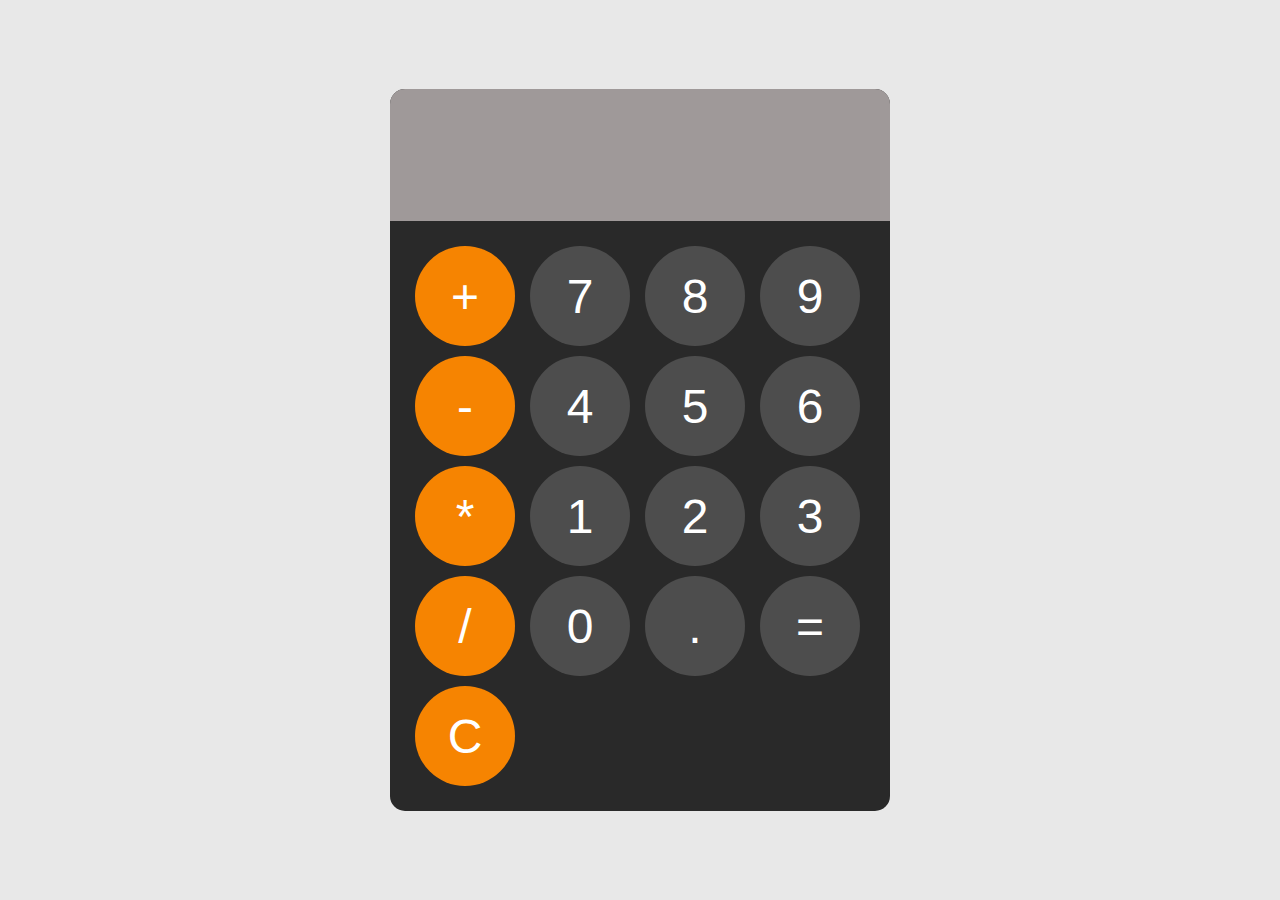
<file: Despliegue de aplicaciones cliente/Calculadora/index.html>
<!DOCTYPE html>
<html lang="es">
    <head>
        <meta charset="UTF-8">
        <title>Calculadora</title>
        <link rel="stylesheet" href="index.css">
    </head>
    <body>
        <div class="calculadora">
            <input readonly id="container">
            <div class="numeros">
                <button onclick="calcule('+')" class="btn">+</button>
                <button onclick="calcule('7')">7</button>
                <button onclick="calcule('8')">8</button>
                <button onclick="calcule('9')">9</button>
                <button onclick="calcule('-')" class="btn">-</button>
                <button onclick="calcule('4')">4</button>
                <button onclick="calcule('5')">5</button>
                <button onclick="calcule('6')">6</button>
                <button onclick="calcule('*')" class="btn">*</button>
                <button onclick="calcule('1')">1</button>
                <button onclick="calcule('2')">2</button>
                <button onclick="calcule('3')">3</button>
                <button onclick="calcule('/')" class="btn">/</button>
                <button onclick="calcule('8')">0</button>
                <button onclick="calcule('.')">.</button>
                <button onclick="resultado('=')">=</button>
                <button onclick="clearContainer()" class="btn">C</button>

            </div>
        </div>
    <script src="index.js"></script>
    </body>
</html>
</file>
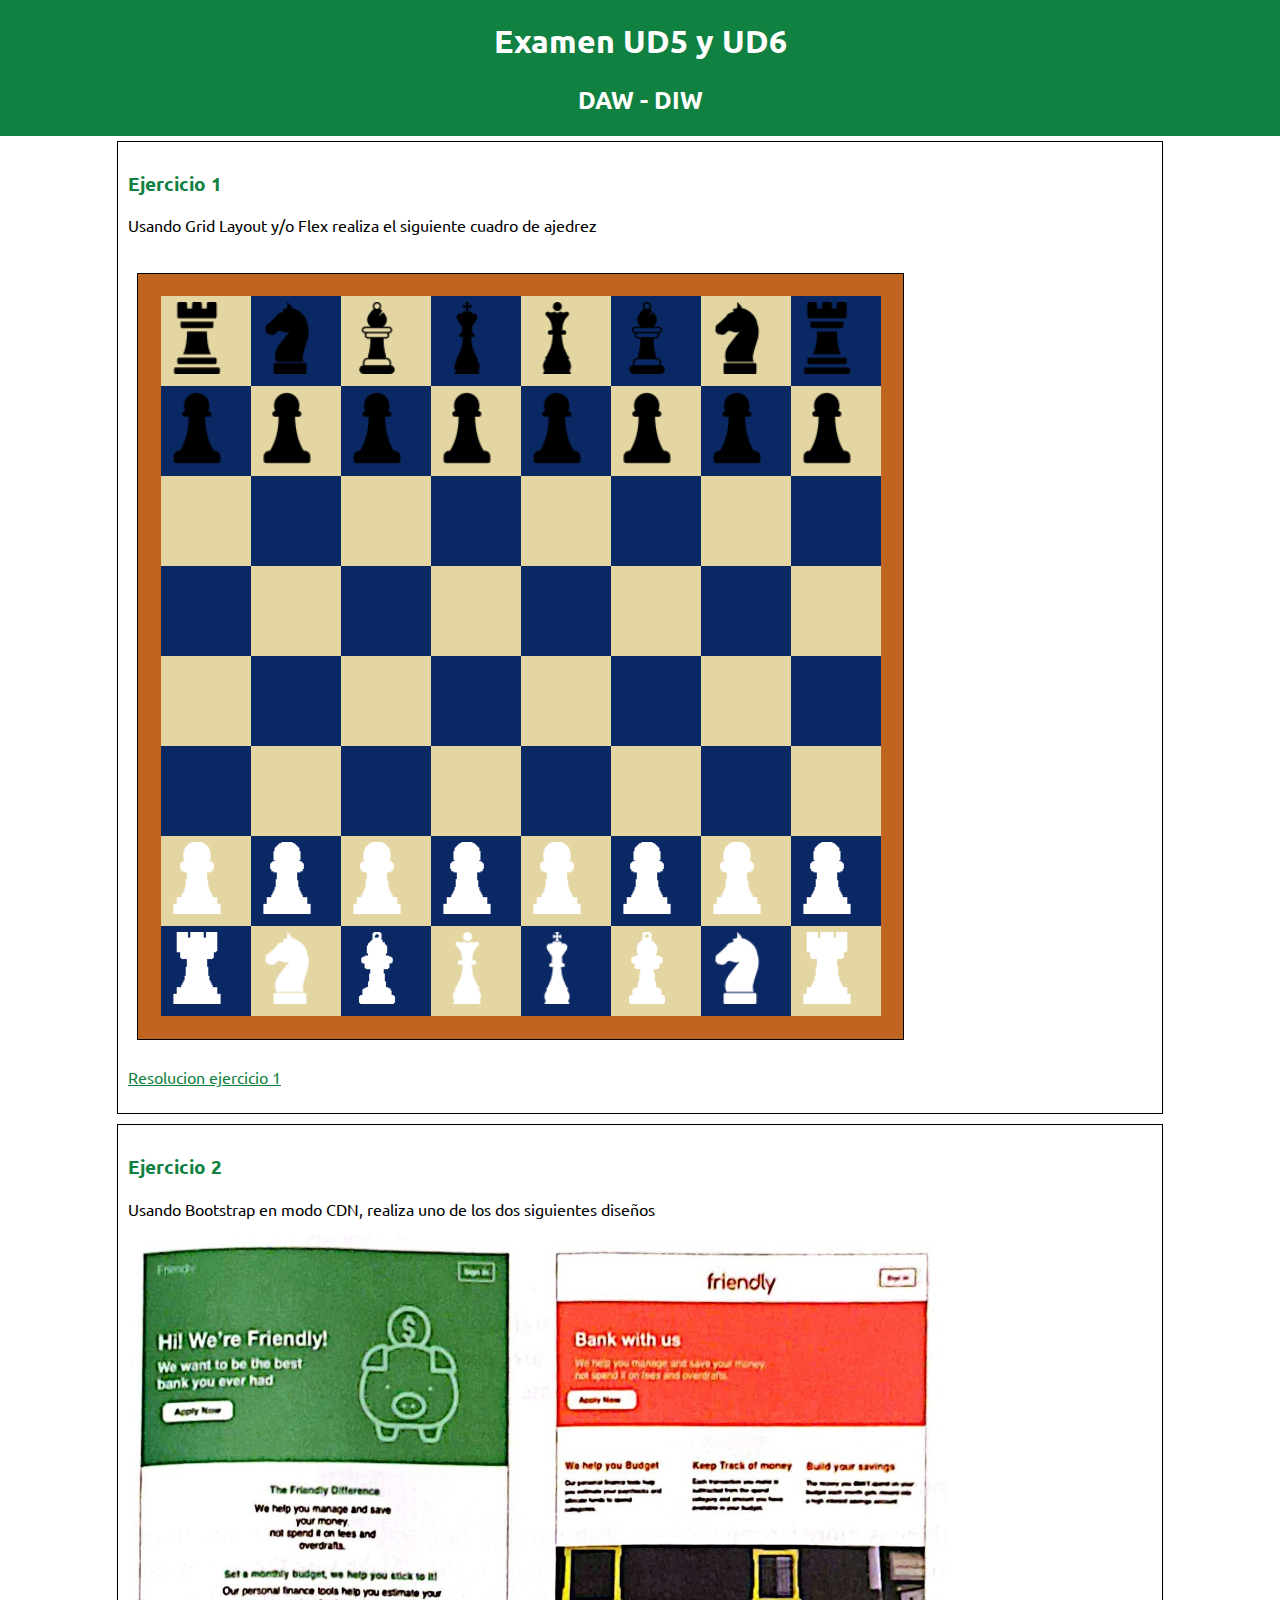
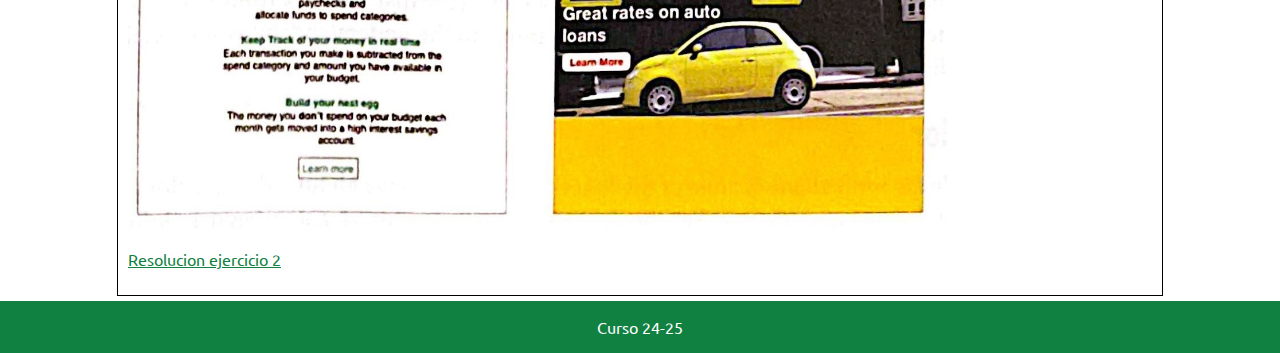
<file: Disseny d'interfícies WEB/Examens/examenUD5-UD6/index.html>
<!DOCTYPE html>
<html lang="en">
<head>
    <meta charset="UTF-8">
    <title>Examen UD5 Y UD6</title>
    <link rel="stylesheet" type="text/css" href="CSS/index.css">
</head>
<body>
<div class="contenedor_principal">
<header>
    <h1>Examen UD5 y UD6</h1>
	<h2>DAW - DIW <h2>
</header>

<main>
    <section>
        <h3>Ejercicio 1</h3>
        <p>Usando Grid Layout y/o Flex realiza el siguiente cuadro de ajedrez</p>
		<img class="imagen" src="IMAGENES/cuadro-ajedrez.png" alt="Cuadro de ajedrez" title="Cuadro de ajedrez">
        <p><a href="ajedrez.html">Resolucion ejercicio 1</a></p>
    </section>

    <section>
        <h3>Ejercicio 2</h3>
        <p>Usando Bootstrap en modo CDN, realiza uno de los dos siguientes diseños</p>
        <img class="imagen" src="IMAGENES/disenyos-bootstrap.jpg" alt="Diseños para bootstrap" title="Diseños para bootstrap">
        <p><a  href="bootstrap.html">Resolucion ejercicio 2</a></p>
    </section>

</main>

<footer>
    <p class="texto_pie">Curso 24-25</p>
</footer>
</div>
</body>
</html>
</file>
<file: Despliegue de aplicaciones cliente/Calculadora/index.css>
body{
    margin: 0;
    display: flex;
    justify-content: center;
    align-items: center;
    height: 100vh;
    background-color: hsl(0, 0%, 91%);}

button{
    width: 100px;
    height: 100px;
    border-radius: 50px;
    border: none;
    background-color: hsl(0, 0%, 30%);
    color: white;
    font-size: 3rem;
    font-weight: 3rem;
    cursor: pointer;
}

.numeros{
    display: grid;
    grid-template-columns: repeat(4,1fr);
    gap: 10px;
    padding: 25px;

}

#container{
    width: 100%;
    padding: 20px;
    font-size: 5rem;
    color: white;
    border: none;
    background-color: hsl(0, 3%, 61%);
    text-align: left;
}

.calculadora{
    font-family: Arial,sans-serif;
    background-color: hsl(0, 0%, 16%);
    border-radius: 15px;
    max-width: 500px;
    overflow: hidden; /*Bach l input matb9ach kharja 3la div*/

}

.btn{
    background-color: rgba(255, 136, 0, 0.959);
}

button:hover{
    background-color: darkgrey;
}

button:active{
    background-color: rgb(124, 102, 102);
}

.btn:hover{
    background-color: darkgrey;
}

.btn:active{
    background-color: rgb(124, 102, 102);
}
</file>
<file: Disseny d'interfícies WEB/Examens/examenUD5-UD6/CSS/index.css>
@import url("http://fonts.googleapis.com/css?family=Ubuntu:regular,bold&subset=Latin");
@import url('https://fonts.googleapis.com/css2?family=Roboto:ital,wght@0,100;0,300;0,400;0,500;0,700;0,900;1,100;1,300;1,400;1,500;1,700;1,900&display=swap');

:root{
    --color_verde: #108141;
}

*{

    font-family: "Roboto Light" , Ubuntu;
}

html, body {
    height: 100%;
    margin: 0;
}

.contenedor_principal{
    display: flex;
    height: 100%;
    flex-direction: column;
}

header{
    height: 20%;
    background-color: var(--color_verde);
    align-content: center;
    justify-content: center;
    align-items: center;
    text-align: center;

}

main{
    flex-grow: 1;
    justify-items: center;
    justify-content: center;
    align-items: center;
    display: flex;
    flex-direction: column;

}

section{
    border: 1px solid black;
    width: 80%;
    padding: 10px;
    margin: 5px;
}

footer{
    height: 10%;
    background-color: var(--color_verde);
    text-align: center;
}

h1,h2{
    color: white;
}

h3{
    color: var(--color_verde);
}

a{
    color: var(--color_verde);
}

a:hover{
    font-weight: bold;
}
.texto_pie{
    color: white;
}
.imagen{
    max-width: 80%;
}
</file>
